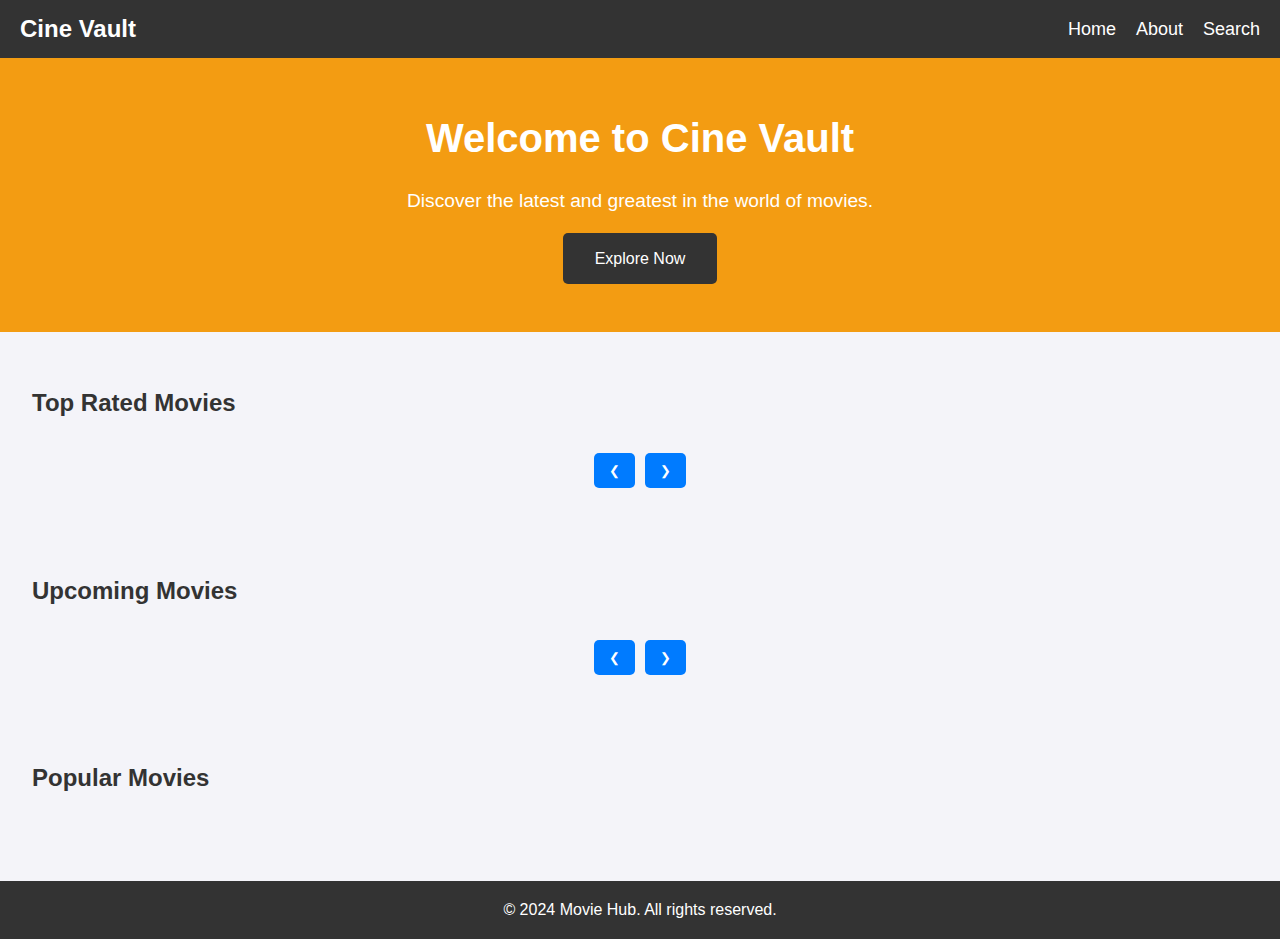
<file: index.html>
<!DOCTYPE html>
<html lang="en">
<head>
    <meta charset="UTF-8">
    <meta name="viewport" content="width=device-width, initial-scale=1.0">
    <title>Cine Vault - Home</title>
    <link rel="stylesheet" href="css/style.css">
    <link rel="icon" href="images/icon.png">
</head>
<body>
    <header>
        <nav>
            <a href="index.html" class="logo">Cine Vault</a>
            <ul>
                <li><a href="index.html">Home</a></li>
                <li><a href="about.html">About</a></li>
                <li><a href="search.html">Search</a></li>
            </ul>
        </nav>
    </header>

    <main>
        <section class="hero">
            <h1>Welcome to Cine Vault</h1>
            <p>Discover the latest and greatest in the world of movies.</p>
            <a href="search.html" class="btn">Explore Now</a>
        </section>

        <section class="carousel-section">
            <h2>Top Rated Movies</h2>
            <div class="carousel" id="topRatedMovies"></div>
            <div class="carousel-controls">
                <button class="scroll-left" data-carousel-id="topRatedMovies">❮</button>
                <button class="scroll-right" data-carousel-id="topRatedMovies">❯</button>
            </div>
        </section>

        <section class="carousel-section">
            <h2>Upcoming Movies</h2>
            <div class="carousel" id="upcomingMovies"></div>
            <div class="carousel-controls">
                <button class="scroll-left" data-carousel-id="upcomingMovies">❮</button>
                <button class="scroll-right" data-carousel-id="upcomingMovies">❯</button>
            </div>
        </section>

        <section class="carousel-section">
            <h2>Popular Movies</h2>
            <div class="carousel" id="popularMovies"></div>
        </section>
    </main>

    <footer>
        <p>© 2024 Movie Hub. All rights reserved.</p>
    </footer>

    <script src="js/movie-fetching.js"></script>
</body>
</html>
</file>
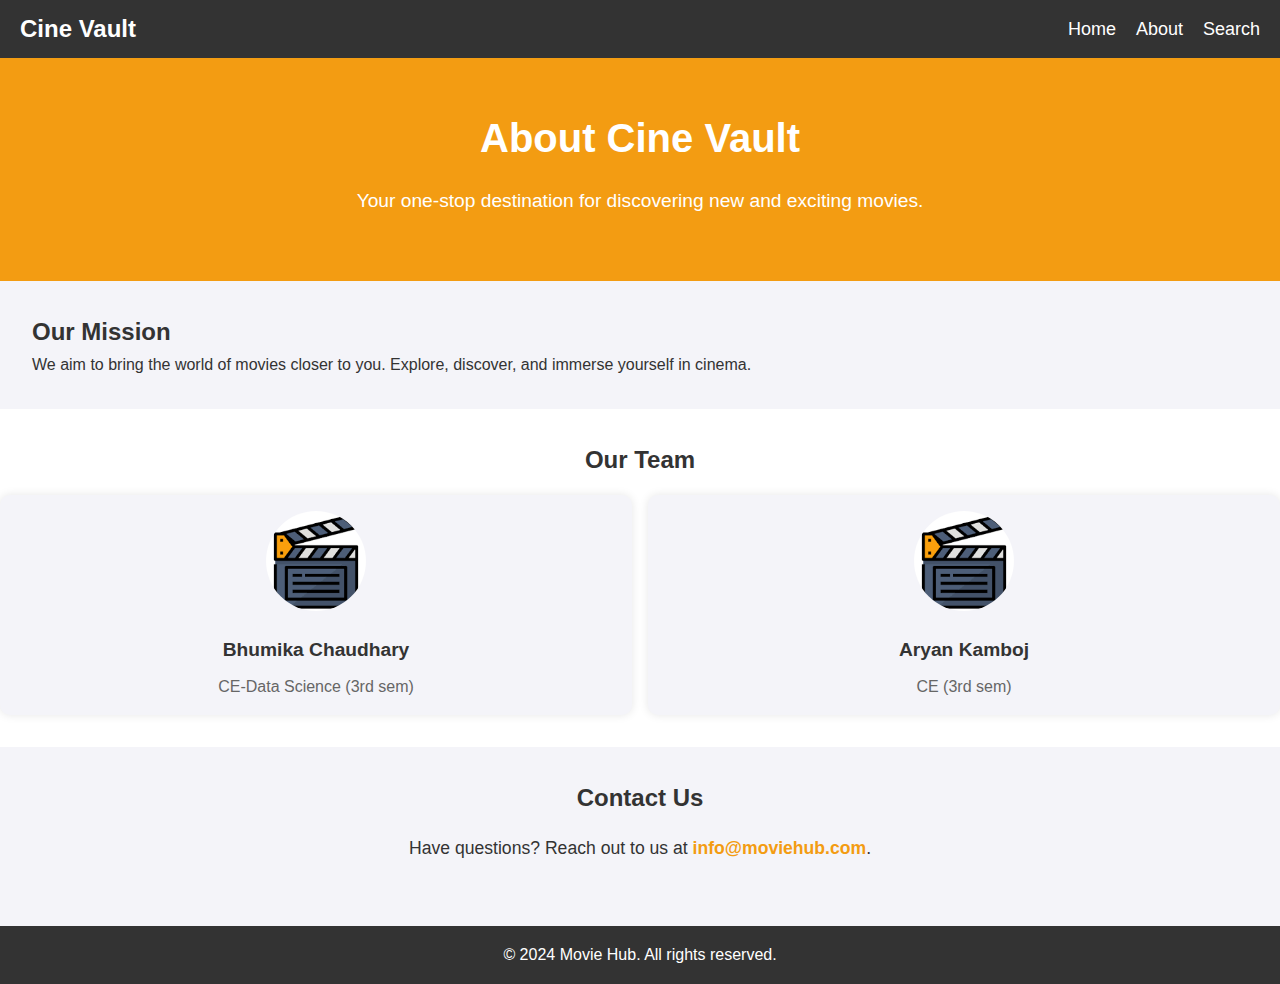
<file: about.html>
<!DOCTYPE html>
<html lang="en">
<head>
    <meta charset="UTF-8">
    <meta name="viewport" content="width=device-width, initial-scale=1.0">
    <title>About Us - Cine Vault</title>
    <link rel="stylesheet" href="css/style.css">
    <link rel="icon" href="images/icon.png" >
</head>
<body>
    <header>
        <nav>
            <a href="index.html" class="logo">Cine Vault</a>
            <ul>
                <li><a href="index.html">Home</a></li>
                <li><a href="about.html">About</a></li>
                <li><a href="search.html">Search</a></li>
            </ul>
        </nav>
    </header>

    <main>
        <section class="hero">
            <h1>About Cine Vault</h1>
            <p>Your one-stop destination for discovering new and exciting movies.</p>
        </section>

        <section class="about-section">
            <h2>Our Mission</h2>
            <p>We aim to bring the world of movies closer to you. Explore, discover, and immerse yourself in cinema.</p>
        </section>

        <section class="team-section">
            <h2>Our Team</h2>
            <div class="team-grid">
                <div class="team-member">
                    <img src="images/icon.png" alt="Team Member">
                    <h3>Bhumika Chaudhary</h3>
                    <p>CE-Data Science (3rd sem)</p>
                </div>
                <div class="team-member">
                    <img src="images/icon.png" alt="Team Member">
                    <h3>Aryan Kamboj</h3>
                    <p>CE (3rd sem)</p>
                </div>
            </div>
        </section>

        <section class="contact-section">
            <h2>Contact Us</h2>
            <p>Have questions? Reach out to us at <a href="mailto:info@moviehub.com">info@moviehub.com</a>.</p>
        </section>
    </main>

    <footer>
        <p>© 2024 Movie Hub. All rights reserved.</p>
    </footer>
</body>
</html>
</file>
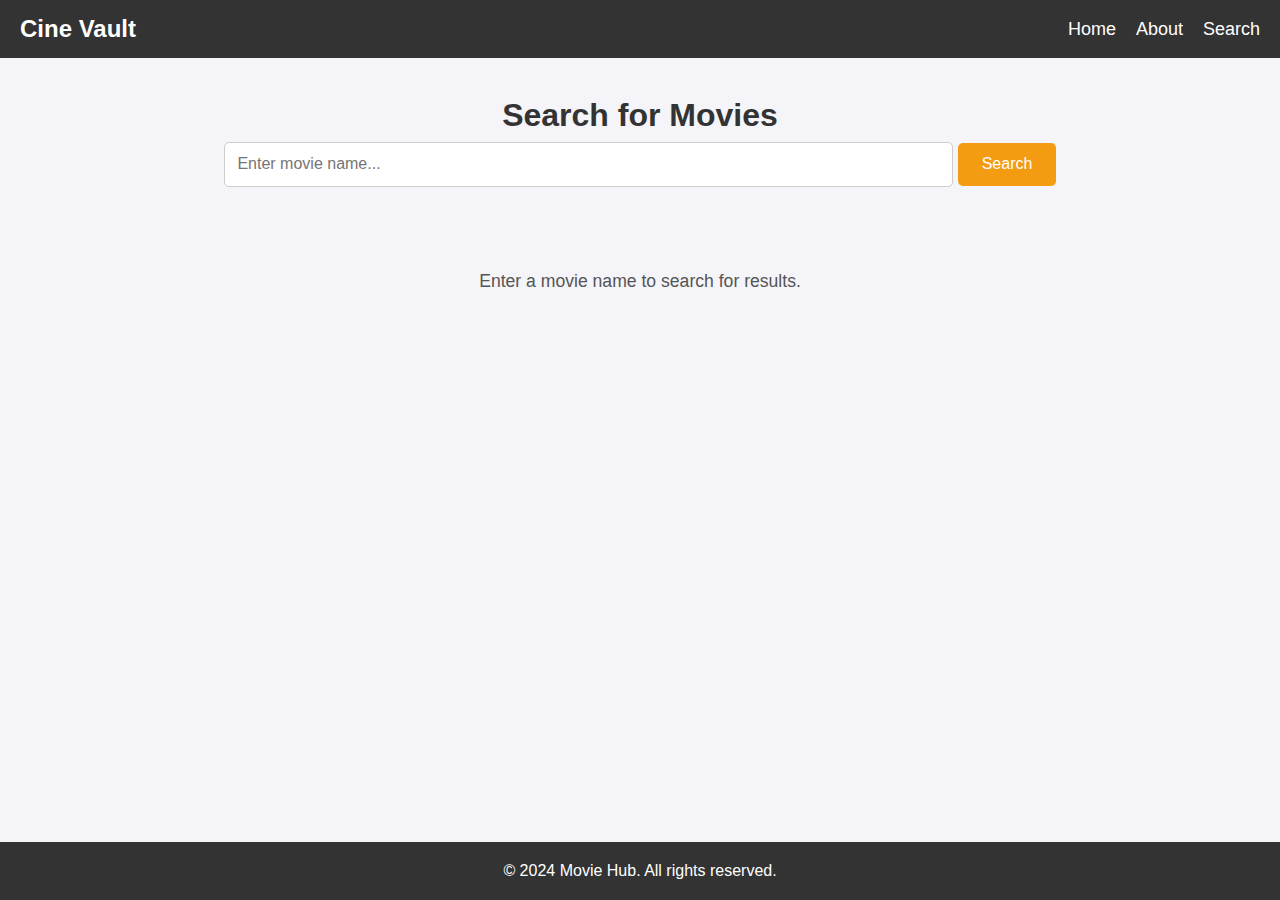
<file: search.html>
<!DOCTYPE html>
<html lang="en">
<head>
    <meta charset="UTF-8">
    <meta name="viewport" content="width=device-width, initial-scale=1.0">
    <title>Search Movies - Cine Vault</title>
    <link rel="stylesheet" href="css/style.css">
    <link rel="icon" href="images/icon.png">
</head>
<body>
    <header>
        <nav>
            <a href="index.html" class="logo">Cine Vault</a>
            <ul>
                <li><a href="index.html">Home</a></li>
                <li><a href="about.html">About</a></li>
                <li><a href="search.html">Search</a></li>
            </ul>
        </nav>
    </header>

    <main>
        <section class="search-section">
            <h1>Search for Movies</h1>
            <form id="search-form">
                <input type="text" id="search-input" placeholder="Enter movie name..." required>
                <button type="submit" id="search-button">Search</button>
            </form>
        </section>

        <section id="results" class="results-section">
            <p>Enter a movie name to search for results.</p>
        </section>
    </main>

    <footer style="bottom: 0; position: fixed; width: 100vw;">
        <p>© 2024 Movie Hub. All rights reserved.</p>
    </footer>

    <script src="js/search_page.js"></script>
</body>
</html>
</file>
<file: css/style.css>
/* General Reset */
* {
    margin: 0;
    padding: 0;
    box-sizing: border-box;
}

body {
    overflow: auto; /* Allow scrolling */
}

/* Hide scrollbar for Chrome, Safari, and Opera */
body::-webkit-scrollbar {
    display: none; /* Hide scrollbar */
}

body {
    font-family: 'Arial', sans-serif;
    line-height: 1.6;
    color: #333;
    background-color: #f4f4f9;
}

a {
    text-decoration: none;
    color: #333;
}

ul {
    list-style: none;
}

header {
    background-color: #333; 
    padding: 10px 20px; 
}

nav {
    display: flex; 
    justify-content: space-between; 
    align-items: center; 
}

.logo {
    color: white; 
    font-weight: bold; 
    text-decoration: none; 
    font-size: 24px; 
}

ul {
    list-style: none; 
    margin: 0; 
    padding: 0; 
    display: flex; 
}

li {
    margin-left: 20px;
}

li a {
    color: white; 
    text-decoration: none; 
    font-size: 18px; 
}

li a:hover {
    color: #f39c12;
}

/* Hero Section */
.hero {
    background-color: #f39c12;
    color: #fff;
    text-align: center;
    padding: 3rem 1rem;
}

.hero h1 {
    font-size: 2.5rem;
    margin-bottom: 1rem;
}

.hero p {
    font-size: 1.2rem;
    margin-bottom: 1rem;
}

.hero .btn {
    display: inline-block;
    padding: 0.8rem 2rem;
    background-color: #333;
    color: #fff;
    border-radius: 5px;
    transition: background-color 0.3s;
}

.hero .btn:hover {
    background-color: #f39c12;
    color: #333;
}
/*carousals*/
.carousel {
    overflow: auto; /* Allow scrolling */
}

/* Hide scrollbar for Chrome, Safari and Opera */
.carousel::-webkit-scrollbar {
    display: none; /* Hide scrollbar */
}
.carousel {
    display: flex;
    overflow-x: auto;
    padding: 10px;
}

.movie-card {
    min-width: 150px;
    margin-right: 10px;
    text-align: center;
}

.movie-card img {
    width: 100%;
    border-radius: 5px;
}

.category-card {
    margin: 20px 0;
}

.category-card h3 {
    margin-bottom: 10px;
}
/* Carousel Section */
.carousel-section {
    margin: 20px 0;
    padding:2rem ; 
}

.carousel {
    display: flex;
    overflow-x: auto;
    padding: 10px;
    scroll-behavior: smooth;
}

.movie-card {
    min-width: 150px;
    margin-right: 10px;
    text-align: center;
}

.movie-card img {
    width: 100%;
    border-radius: 5px;
}

.movie-card h4 {
    margin-top: 5px;
    font-size: 14px;
}

.carousel-controls {
    display: flex;
    justify-content: center;
    margin-top: 10px;
}

.carousel-controls button {
    background-color: #007bff;
    color: white;
    border: none;
    padding: 10px 15px;
    cursor: pointer;
    margin: 0 5px;
    border-radius: 5px;
    transition: background-color 0.3s;
}

.carousel-controls button:hover {
    background-color: #0056b3;
}

/* Categories Section */
.categories {
    background-color: #f4f4f9;
    padding: 2rem 0;
    text-align: center;
}

.categories h2 {
    margin-bottom: 1rem;
}

.category-grid {
    display: grid;
    grid-template-columns: repeat(3, 1fr);
    gap: 1rem;
    padding: 1rem;
}

.category-card {
    background-color: #fff;
    padding: 2rem;
    text-align: center;
    border-radius: 10px;
    box-shadow: 0 0 10px rgba(0, 0, 0, 0.1);
    transition: transform 0.3s;
}

.category-card:hover {
    transform: translateY(-10px);
}
/*about-section*/

.about-section{
    padding: 2rem;
}
/* Team Section */
.team-section {
    background-color: #fff;
    padding: 2rem 0;
    text-align: center;
}

.team-section h2 {
    margin-bottom: 1rem;
}

.team-grid {
    display: grid;
    grid-template-columns: repeat(2, 1fr);
    gap: 1rem;
}

.team-member {
    text-align: center;
    padding: 1rem;
    background-color: #f4f4f9;
    border-radius: 10px;
    box-shadow: 0 0 10px rgba(0, 0, 0, 0.1);
}

.team-member img {
    width: 100px;
    height: 100px;
    border-radius: 50%;
    margin-bottom: 1rem;
}

.team-member h3 {
    font-size: 1.2rem;
    margin-bottom: 0.5rem;
}

.team-member p {
    font-size: 1rem;
    color: #666;
}

/* Contact Section */
.contact-section {
    padding: 2rem 0;
    text-align: center;
    background-color: #f4f4f9;
}

.contact-section h2 {
    margin-bottom: 1rem;
}

.contact-section p {
    font-size: 1.1rem;
}

.contact-section a {
    color: #f39c12;
    font-weight: bold;
}

.contact-section a:hover {
    text-decoration: underline;
}

/* Footer */
footer {
    background-color: #333;
    color: #fff;
    text-align: center;
    padding: 1rem 0;
    position:relative;
    /* width: 100vw;
    bottom: 0; */
}
/* Search Page Styles */
.search-bar {
    display: flex;
    justify-content: center;
    padding: 2rem;
}

#searchInput {
    width: 70%;
    padding: 0.8rem;
    border: 1px solid #ccc;
    border-radius: 5px 0 0 5px;
    font-size: 1rem;
}

#searchButton {
    padding: 0.8rem 2rem;
    background-color: #f39c12;
    color: #fff;
    border: none;
    border-radius: 0 5px 5px 0;
    font-size: 1rem;
    cursor: pointer;
    transition: background-color 0.3s;
}

#searchButton:hover {
    background-color: #333;
}

.search-results {
    padding: 2rem 0;
    text-align: center;
}

.results-grid {
    display: grid;
    grid-template-columns: repeat(3, 1fr);
    gap: 1rem;
}

.result-card {
    background-color: #fff;
    padding: 1rem;
    border-radius: 10px;
    box-shadow: 0 0 10px rgba(0, 0, 0, 0.1);
    transition: transform 0.3s;
    text-align: center;
}

.result-card img {
    width: 100%;
    border-radius: 10px;
}

.result-card:hover {
    transform: translateY(-10px);
}


/* Movie Details Layout */
.movie-details {
    flex-grow: 1; /* This allows the content to take up all available space */
    padding: 5rem;
}

.movie-header {
    display: flex;
    justify-content: space-between;
    margin-bottom: 2rem;
}

.movie-poster img {
    max-width: 175px;
    height: auto;
    border-radius: 10px;
    box-shadow: 0 4px 8px rgba(0, 0, 0, 0.2);
}

.movie-info {
    flex: 1;  /* This ensures movie-info takes up the remaining space */
    padding-left: 20px;
}

.movie-info h2 {
    font-size: 2rem;
    margin-bottom: 1rem;
}

.movie-info p {
    font-size: 1rem;
    line-height: 1.5;
    margin-bottom: 0.5rem;
}

/* About Section */
.movie-about {
    margin-top: 3rem;
}

.movie-about h3 {
    font-size: 1.5rem;
    margin-bottom: 1rem;
}

.movie-about p {
    font-size: 1rem;
    line-height: 1.6;
}

/* Footer */
footer {
    background-color: #333;
    color: #fff;
    text-align: center;
    padding: 1rem;
    margin-top: 2rem;
}

/* Responsive Design */
@media (max-width: 768px) {
    .movie-header {
        flex-direction: column;
        align-items: center;
    }

    .movie-poster img {
        width: 100%;
        max-width: 250px;
        margin-bottom: 20px;
    }

    .movie-info {
        padding-left: 0;
    }
}
/* Search Page Styles */
.search-section {
    padding: 2rem;
    text-align: center;
}

.search-section input {
    padding: 0.8rem;
    width: 60%;
    border: 1px solid #ccc;
    border-radius: 5px;
    font-size: 1rem;
    margin-bottom: 1rem;
}

.search-section button {
    padding: 0.8rem 1.5rem;
    background-color: #f39c12;
    color: white;
    border: none;
    border-radius: 5px;
    font-size: 1rem;
    cursor: pointer;
}

.search-section button:hover {
    background-color: #e67e22;
}

/* Results Section */
#results {
    margin-top: 2rem;
}

.movie-card {
    background-color: #fff;
    padding: 1rem;
    border-radius: 10px;
    box-shadow: 0 2px 5px rgba(0, 0, 0, 0.1);
    margin-bottom: 1rem;
    transition: transform 0.3s ease, box-shadow 0.3s ease;
    cursor: pointer;
}

.movie-card h3 {
    font-size: 1.25rem;
    margin-bottom: 0.5rem;
}

.movie-card p {
    font-size: 1rem;
    margin-bottom: 0.5rem;
}

.movie-card .hovered {
    transform: scale(1.05);  /* Slightly enlarge the movie card */
    box-shadow: 0 4px 10px rgba(0, 0, 0, 0.2); /* Add more prominent shadow */
}

/* Loading and Error Handling */
#results p {
    font-size: 1.1rem;
    color: #555;
    text-align: center;
}

/* Search Results */
.movie-card {
    background-color: #fff;
    padding: 1rem;
    border-radius: 10px;
    box-shadow: 0 2px 5px rgba(0, 0, 0, 0.1);
    margin-bottom: 1rem;
    transition: transform 0.3s ease, box-shadow 0.3s ease;
    cursor: pointer;
}

.movie-card h3 {
    font-size: 1.25rem;
    margin-bottom: 0.5rem;
}

.movie-card p {
    font-size: 1rem;
    margin-bottom: 0.5rem;
}

.movie-card .hovered {
    transform: scale(1.05);  /* Slightly enlarge the movie card */
    box-shadow: 0 4px 10px rgba(0, 0, 0, 0.2); /* Add more prominent shadow */
}

/* Loading and Error Handling */
#results p {
    font-size: 1.1rem;
    color: #555;
    text-align: center;
}
</file>
